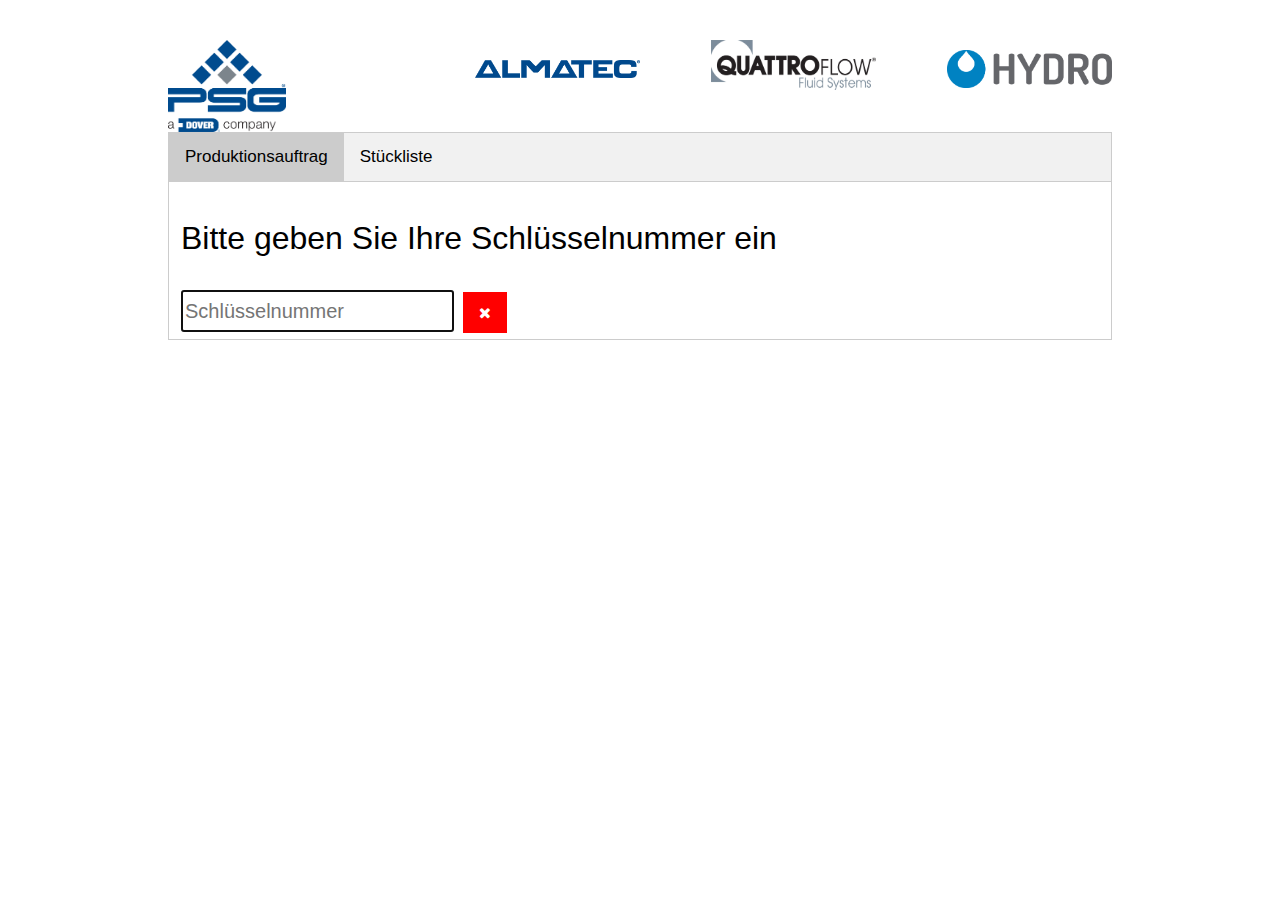
<file: PSGDover.Germany.WebTools/KommissionGUI/index.html>
<!DOCTYPE html>
<html lang="en">
<head>
    <meta charset="UTF-8">
    <meta name="viewport" content="width=device-width, initial-scale=1.0">
    <link rel="stylesheet" href="https://cdnjs.cloudflare.com/ajax/libs/font-awesome/4.7.0/css/font-awesome.min.css">
    <link rel="stylesheet" href="style.css">
    <title>Document</title>
</head>
<body>
    <div class="wrapper">
        <div class="content">
            <div class="logo">
                <div class="column">
                    <img id="psgLogo" src="images/PSG.jpg" width="50%" alt="PSG">
                </div>
                <div class="column alm">
                    <img id="almLogo" src="images/Almatec.jpg" width="70%" alt="Almatec">
                </div>
                <div class="column qf">
                    <img id="qfLogo" src="images/Quattroflow.jpg" width="70%" alt="Quattroflow">
                </div>
                <div class="column hyd">
                    <img id="HydLogo" src="images/Hydro Logo_No DOVER - Copy.png" width="70%" alt="Hydro">
                </div>
            </div>
            <div id="greeting" hidden></div>
            <div class="tab row">
                <button class="tablinks" id="prodAuftTab" onclick="openTab(event, 'prodauftrag')">Produktionsauftrag</button>
                <button class="tablinks" id="stueckTab" onclick="openTab(event, 'stuecklst')">Stückliste</button>
                
                <div id="logout">
                    <button id="logoutBtn" class="btn status" hidden>Ausloggen</button>
                </div>
            </div>
            <div id="prodauftrag" class="tabcontent">
                <p id="welcomeMsg">Bitte geben Sie Ihre Schlüsselnummer ein</p> 
                <div id="user" class="nummer box">
                    <div>
                        <input class="inp" type="text"  name="idNummer" placeholder="Schlüsselnummer" id="idNummer">
                        <button id="clearIdBtn" class="btn"><i class="fa fa-close"></i></button>
                    </div>
                </div>
                <div id="pa" class="Panummer box" hidden>
                    <div>
                        <input type="text" class="inp"  name="paNummer" placeholder="PA-Nummer" id="PaNr">
                        <button id="clearPaBtn" class="btn"><i class="fa fa-close"></i></button>
                    </div>
                    <div id="paStatus">
                        
                    </div>
                    <p id="output"></p>
                </div>
                <div>
                    <button id="savePaBtn" class="btn status" hidden>Status speichern</button>
                </div>
            </div>
            <div id="stuecklst" class="tabcontent">
                <p>Bitte geben Sie eine Stücklistennummer ein.</p>
                <div class="item-code box">
                    <div>
                        <input type="text" class="inp"  name="itemname" placeholder="Stücklistennummer" id="itemcode">
                        <button id="clearBtn" class="btn"><i class="fa fa-close"></i></button>
                    </div>
                </div>
                <ul class="stkliste" id="stkliste">
                    
                </ul> 
            </div>
        </div>
    </div>
    <script src="productionauftrag.js"></script>
    <script src="stuecklist.js"></script>
    
</body>
</html>
</file>
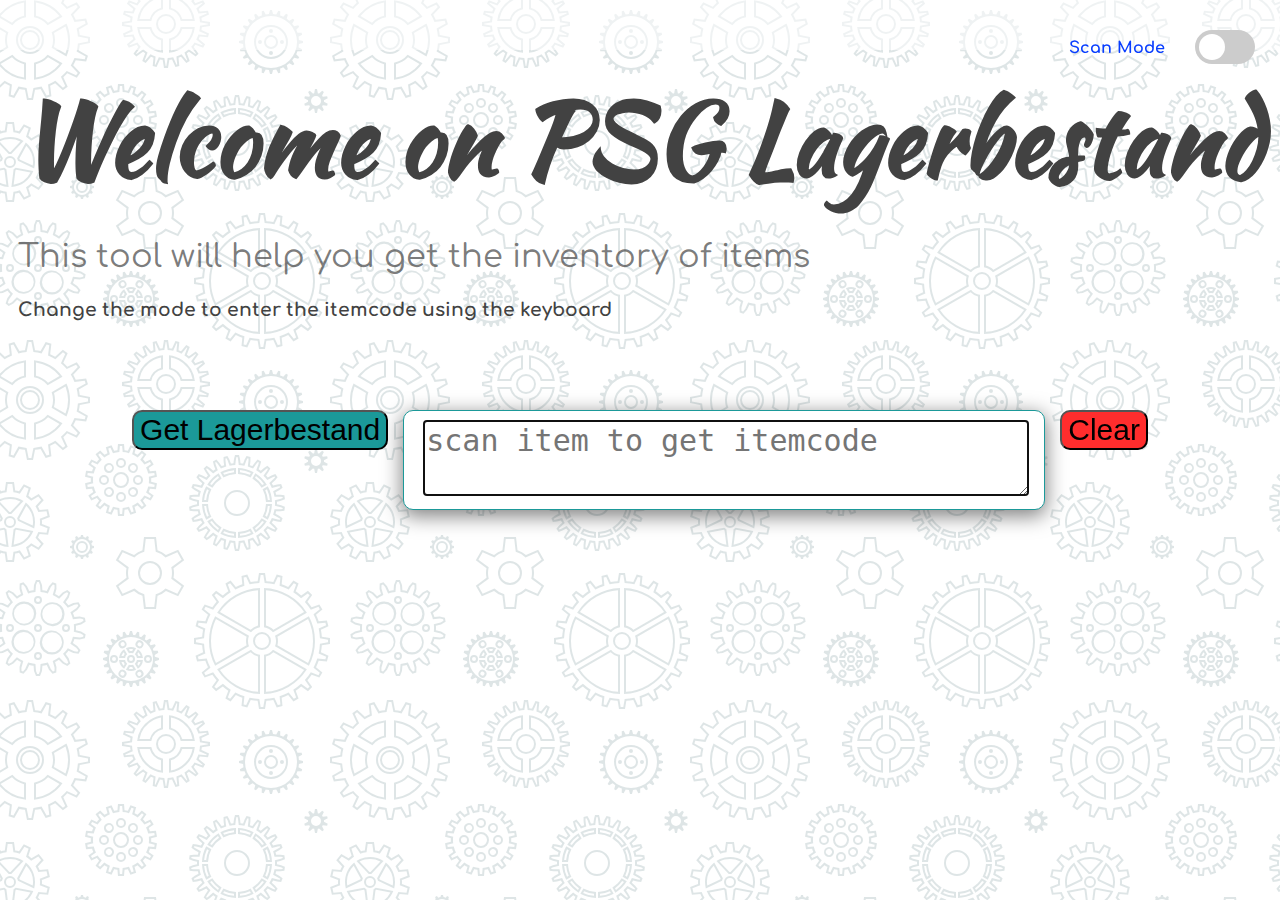
<file: PSGDover.Germany.WebTools/lagerbestand Web tool/index.html>
<!DOCTYPE html>
<html>
<head>
    <link rel="stylesheet" href="style.css">
    <title>Lagerbestand</title>
</head>
<body>
  <!-- Scan Mode Switch -->
  <div class="theme-switch-wrapper">
    <span id="toggle-icon">
        <span class="toggle-text">Scan Mode</span>
        <i class="fas fa-sun"></i>
    </span>
    <label class="theme-switch">
        <input type="checkbox">
        <div class="slider round"></div>
    </label>
  </div>
  <!-- Navigation -->
  <nav id="nav">
    
  </nav>
  <!-- Home Section -->
  <section id="home">
    <div class="title-group">
        <h1 id="welcomeMsg">Lagerbestand web tool</h1>
        <h2>This tool will help you get the inventory of items</h2>
        <h3>Change the mode to enter the itemcode using the keyboard</h3>
    </div>
  </section>
  <!-- About Section -->
  <section id="about">
    <div class="about-container">
        <div class="get-lager">
          <button id="getLagerBtn" class="buttons">Get Lagerbestand</button>
        </div>
        <div class="item-code">
          <textarea class="itemtxtarea" contenteditable="true" id="txtAreaitemcode" type="text" placeholder="scan item to get itemcode" autofocus></textarea>
        </div>
        <div class="clear">
          <button id="clearBtn" class="buttons">Clear</button>
        </div>
    </div>
  </section>
  <div class="lagerbestand-table" id="table"></div>
  <script src="lagerbestand.js"></script>
</body>
</html>
</file>
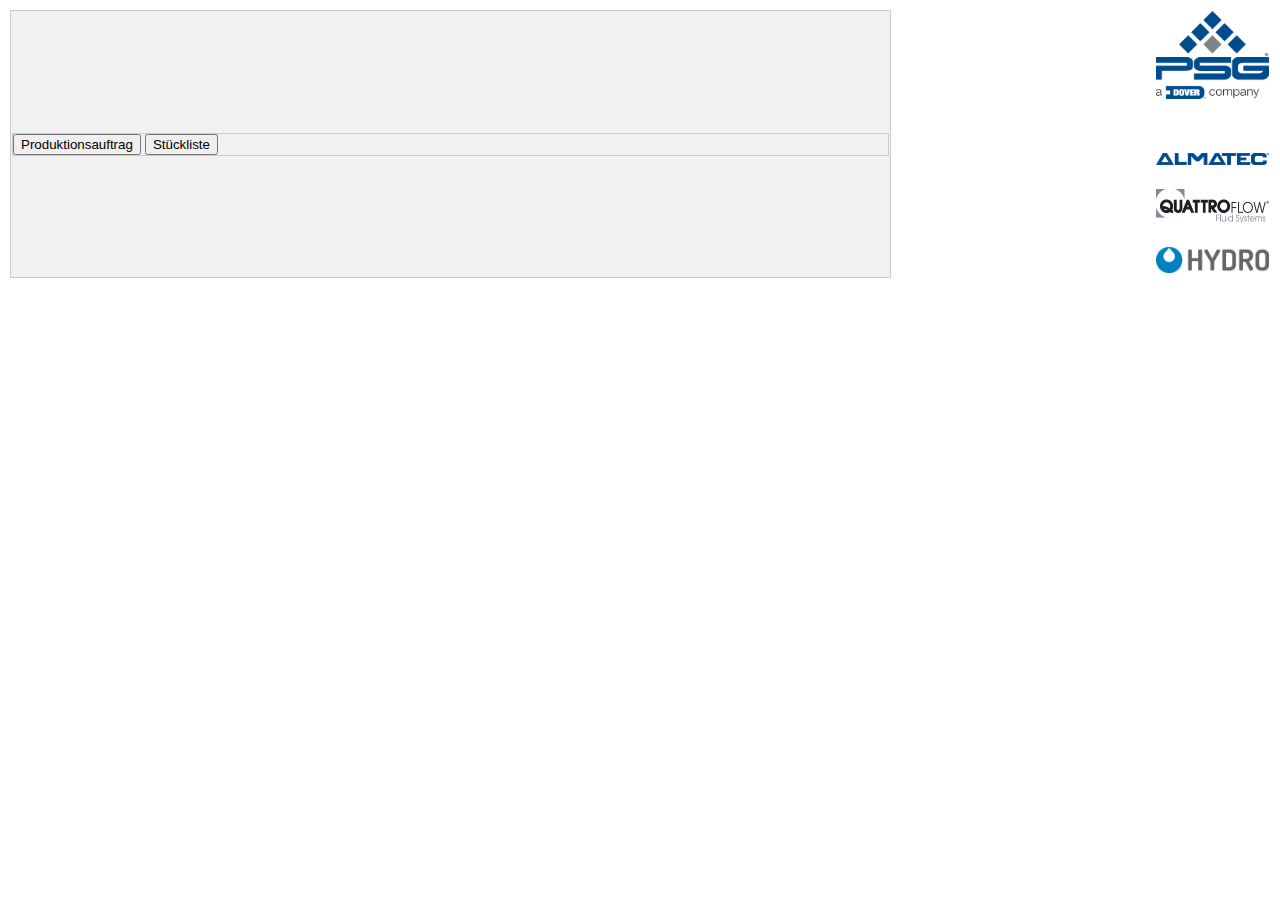
<file: PSGDover.Germany.WebTools/KommissionGUI/text.html>
<!DOCTYPE html>
<html lang="en">
<head>
    <meta charset="UTF-8">
    <meta name="viewport" content="width=device-width, initial-scale=1.0">
    <link rel="stylesheet" href="https://cdnjs.cloudflare.com/ajax/libs/font-awesome/4.7.0/css/font-awesome.min.css">
    <link rel="stylesheet" href="styleTest.css">
    <title>Document</title>
</head>
<body>
    <table>
        <tr>
            <td class="tab" id="content">
                <div class="tab row">
                    <button class="tablinks" id="prodAuftTab" onclick="openTab(event, 'prodauftrag')">Produktionsauftrag</button>
                    <button class="tablinks" id="stueckTab" onclick="openTab(event, 'stuecklst')">Stückliste</button>
                    
                    <div id="logout">
                        <button id="logoutBtn" class="btn status" hidden>Ausloggen</button>
                    </div>
                </div>
            </td>
            <td id="logo">
                <div>
                    <img id="psgLogo" src="images/PSG.jpg" alt="PSG">
                </div>
                <div>
                    <img id="almLogo" src="images/Almatec.jpg" alt="Almatec">
                </div>
                <div>
                    <img id="qfLogo" src="images/Quattroflow.jpg" alt="Quattroflow">
                </div>
                <div>
                    <img id="HydLogo" src="images/Hydro Logo_No DOVER - Copy.png" alt="Hydro">
                </div>
            </td>
        </tr>
    </table>
    <script src="productionauftrag.js"></script>
    <script src="stuecklist.js"></script>
    
</body>
</html>
</file>
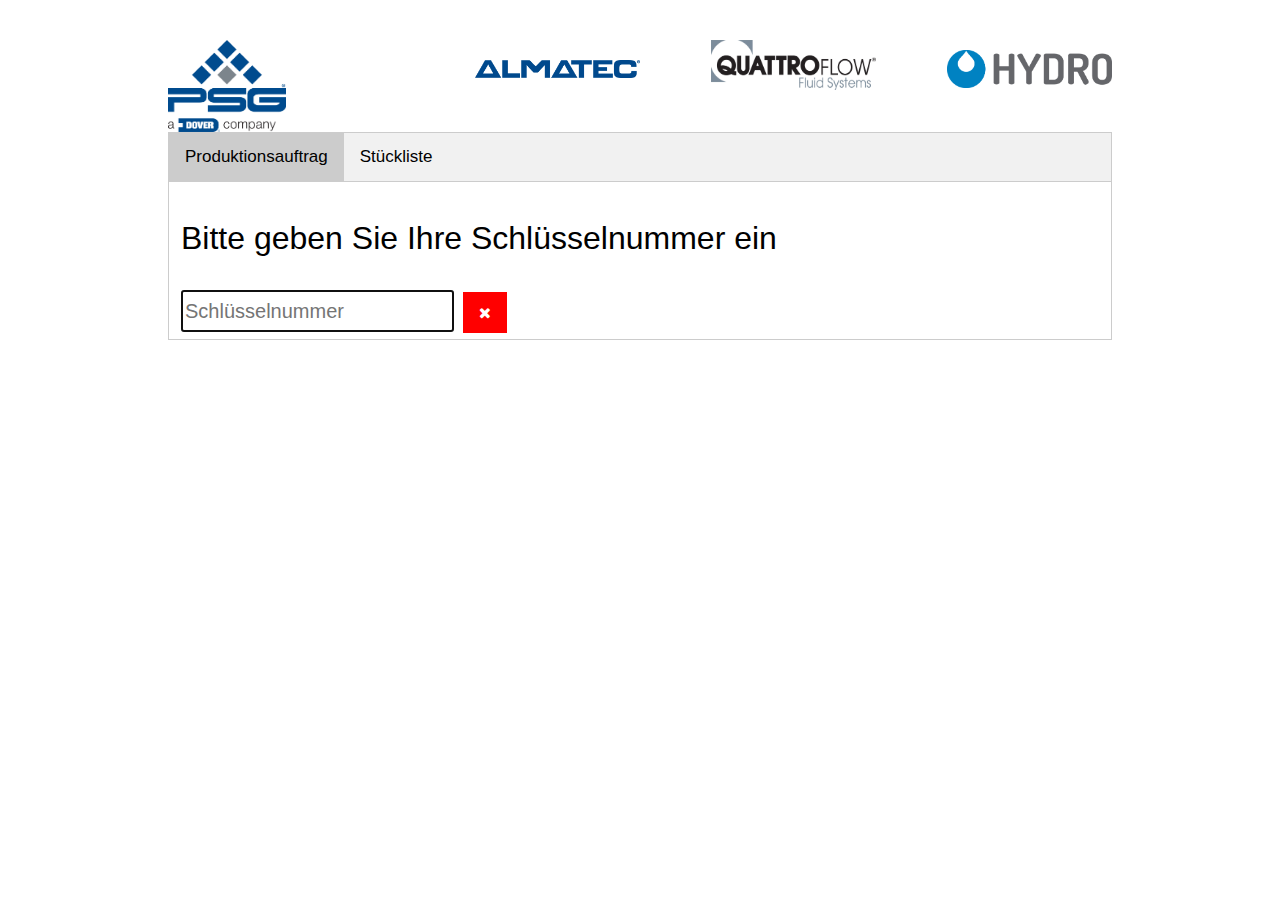
<file: PSGDover.Germany.WebTools/ProduktionGUI/indexTest.html>
<!DOCTYPE html>
<html lang="en">
<head>
    <meta charset="UTF-8">
    <meta name="viewport" content="width=device-width, initial-scale=1.0">
    <link rel="stylesheet" href="https://cdnjs.cloudflare.com/ajax/libs/font-awesome/4.7.0/css/font-awesome.min.css">
    <link rel="stylesheet" href="style.css">
        
    <title>Document</title>
</head>
<body>
    <div class="wrapper">
        <div class="content">
            <div class="logo">
                <div class="column">
                    <img id="psgLogo" src="images/PSG.jpg" width="50%" alt="PSG">
                </div>
                <div class="column alm">
                    <img id="almLogo" src="images/Almatec.jpg" width="70%" alt="Almatec">
                </div>
                <div class="column qf">
                    <img id="qfLogo" src="images/Quattroflow.jpg" width="70%" alt="Quattroflow">
                </div>
                <div class="column hyd">
                    <img id="HydLogo" src="images/Hydro Logo_No DOVER - Copy.png" width="70%" alt="Hydro">
                </div>
            </div>
            <div id="greeting" hidden></div>
            <div class="tab row">
                <button class="tablinks" id="prodAuftTab" onclick="openTab(event, 'prodauftrag')">Produktionsauftrag</button>
                <button class="tablinks" id="stueckTab" onclick="openTab(event, 'stuecklst')">Stückliste</button>
                
                <div id="logout">
                    <button id="logoutBtn" class="btn status" hidden><i class="fa fa-user-circle-o">Ausloggen</i></button>
                </div>
            </div>
            <div id="prodauftrag" class="tabcontent">
                <p id="welcomeMsg">Bitte geben Sie Ihre Schlüsselnummer ein</p> 
                <div id="user" class="nummer box">
                    <div>
                        <input class="inp" type="text"  name="idNummer" placeholder="Schlüsselnummer" id="idNummer">
                        <button id="clearIdBtn" class="btn"><i class="fa fa-close"></i></button>
                    </div>
                </div>
                <div id="pa" class="Panummer box" hidden>
                    <div>
                        <input type="text" class="inp"  name="paNummer" placeholder="PA-Nummer" id="PaNr">
                        <button id="clearPaBtn" class="btn"><i class="fa fa-close"></i></button>
                    </div>
                    <div id="paStatus">
                        
                    </div>
                    <p id="output"></p>
                </div>
                <div>
                    <button id="savePaBtn" class="btn status" hidden>Status speichern</button>
                </div>
            </div>
            <div id="stuecklst" class="tabcontent">
                <p id = "stkMsg">Bitte geben Sie eine Stücklistennummer ein.</p>
                <div class="item-code box">
                    <div>
                        <input type="text" class="inp"  name="itemname" placeholder="Stücklistennummer" id="itemcode">
                        <button id="clearBtn" class="btn"><i class="fa fa-close"></i></button>
                    </div>
                </div>
                <div id="loader"></div>
                <ul class="stkliste" id="stkliste">
                    
                </ul> 
            </div>
        </div>
    </div>
    <script src="productionauftrag.js"></script>
    <script src="stuecklist.js"></script>
    
</body>
</html>
</file>
<file: PSGDover.Germany.WebTools/KommissionGUI/style.css>
body{
    font-family: 'Segoe UI', Tahoma, Geneva, Verdana, sans-serif;
    /* font-size: 2rem; */
    /*padding: 5rem;*/
    background-color: #ffffff;
    /* margin: 0 8px; */
}
.content{
    font-size: 2rem;
    padding: 2rem 10rem;
}
.crossImage{
    width: 100%;
    height: auto;
}
.btn {
    background-color: red;
    border: none;
    color: white;
    padding: 12px 16px;
    font-size: 15px;
    cursor: pointer;
  }
  .inp{
    height: 42px;
  }
  .status{
    background-color: RoyalBlue;
  }
.logo{
    float: left;
    /* margin: 0 10px; */
}
.alm{
    margin-top: 20px;
}

.hyd{
    margin-top: 10px;
}
img{
    float: right;
}
#psgLogo{
    float: left;
}
.column{
    width: 25%;
    float: left;
}
.row::after{
    content: "";
    display: table;
    clear: both;
}
.box{
    position: inherit;
    width: 500px;
    /* top: 50%;
    left: 50%;
    transform: translate(-50%, -50%); */
}
#logout{
    background-color: RoyalBlue;
    float: right;
}
input{
    position: relative;
    display: inline-block;
    font-size: 20px;
    box-sizing: border-box;
}

input [type="text"]{
    background: #fff;
    width: 340px;
    height: 50px;
    border: none;
    outline: none;
    padding: 0 25px;
    border-radius: 0 25px 25px 0 ;
}

input [type="submit"]{
    position: relative;
    left: -5px;
    border-radius: 25px 0 0 25px;
    width: 150px;
    height: 50px;
    border: none;
    outline: none;
    background: #0af;
    color: #fff;
}

/* Style the tab */
.tab {
    overflow: hidden;
    border: 1px solid #ccc;
    background-color: #f1f1f1;
  }

  /* Style the buttons inside the tab */
.tab button {
    background-color: inherit;
    float: left;
    border: none;
    outline: none;
    cursor: pointer;
    padding: 14px 16px;
    transition: 0.3s;
    font-size: 17px;
 }
  
  /* Change background color of buttons on hover */
  .tab button:hover {
    background-color: #ddd;
 }
  
  /* Create an active/current tablink class */
  .tab button.active {
    background-color: #ccc;
 }
  
  /* Style the tab content */
  .tabcontent {
    display: none;
    padding: 6px 12px;
    border: 1px solid #ccc;
    border-top: none;
 }

ul{
    list-style-type: none;
}

 .stk::before{
    content: "\2610";
    display: inline-block;
    margin-right: 0.5rem;
  }
.stk.active {
   /* text-decoration: line-through; */
   color: rgb(165, 34, 34);
} 
  .stk.active::before {
    content: "\2611";
} 

/* Toggler */
.toggler::before{
    content: "\25B6";
    display: inline-block;
    margin-right: 0.5rem;
    transition: transform 0.3s ease-in-out;
}

.toggler.active::before{
    transform: rotate(90deg);
}

.stkliste{
    cursor: pointer;
    font-size: 16px;
}

.toggler-target{
    display: none;
}


.toggler-target.active{
    display: block;
}
</file>
<file: PSGDover.Germany.WebTools/lagerbestand Web tool/style.css>
@import url('https://fonts.googleapis.com/css2?family=Comfortaa&family=Kaushan+Script&family=Oswald&display=swap');

:root {
  --primary-color: rgb(255, 92, 92);
  --primary-variant: #ff2d2d;
  --secondary-color: #1b9999;
  --on-primary: rgb(250, 250, 250);
  --on-background: rgb(66, 66, 66);
  --on-background-alt: rgba(66, 66, 66, 0.7);
  --background: rgb(255, 255, 255);
  --box-shadow: 0 5px 20px 1px rgba(0, 0, 0, 0.5);
}

[data-theme="dark"] {
  --primary-color: rgb(150, 65, 255);
  --primary-variant: #6c63ff;
  --secondary-color: #03dac5;
  --on-primary: #000;
  --on-background: rgba(255, 255, 255, 0.9);
  --on-background-alt: rgba(255, 255, 255, 0.7);
  --background: #121212;
}

html {
  box-sizing: border-box;
  scroll-behavior: smooth;
}

body {
  margin: 0;
  color: rgb(66, 66, 66);
  font-family: Comfortaa, sans-serif;
  background-color: rgb(255, 255, 255);
  background-image: url("data:image/svg+xml,%3Csvg xmlns='http://www.w3.org/2000/svg' width='360' height='360' viewBox='0 0 360 360'%3E%3Cpath fill='%2392a9ac' fill-opacity='0.3' d='M0 85.02l4.62-4.27a49.09 49.09 0 0 0 7.33 3.74l-1.2 10.24 2.66.87 5.05-9c2.62.65 5.34 1.08 8.12 1.28L28.6 98h2.8l2.02-10.12c2.74-.2 5.46-.62 8.12-1.28l5.05 8.99 2.66-.86-1.2-10.24c2.55-1.03 5-2.29 7.33-3.74l7.58 7 2.26-1.65-4.3-9.38a48.3 48.3 0 0 0 5.8-5.8l9.38 4.3 1.65-2.26-7-7.58a49.09 49.09 0 0 0 3.74-7.33l10.24 1.2.87-2.66-9-5.05a48.07 48.07 0 0 0 1.28-8.12L88 41.4v-2.8l-10.12-2.02c-.2-2.74-.62-5.46-1.28-8.12l8.99-5.05-.86-2.66-10.24 1.2c-1.03-2.55-2.29-5-3.74-7.33l7-7.58-1.65-2.26-9.38 4.3a48.3 48.3 0 0 0-5.8-5.8L62.42 0h2.16l-1.25 2.72a50.31 50.31 0 0 1 3.95 3.95l9.5-4.36 3.52 4.85-7.08 7.68c.94 1.6 1.79 3.27 2.54 4.98l10.38-1.21 1.85 5.7-9.11 5.12c.39 1.8.68 3.65.87 5.52L90 37v6l-10.25 2.05a49.9 49.9 0 0 1-.87 5.52l9.11 5.12-1.85 5.7-10.38-1.21c-.75 1.7-1.6 3.37-2.54 4.98l7.08 7.68-3.52 4.85-9.5-4.36a50.31 50.31 0 0 1-3.95 3.95l4.36 9.5-4.85 3.52-7.68-7.08c-1.6.94-3.27 1.79-4.98 2.54l1.21 10.38-5.7 1.85-5.12-9.11c-1.8.39-3.65.68-5.52.87L33 100h-6l-2.05-10.25a49.9 49.9 0 0 1-5.52-.87l-5.12 9.11-5.7-1.85 1.21-10.38c-1.7-.75-3.37-1.6-4.98-2.54L0 87.68v-2.66zM0 52.7V27.3l8.38 4.84a22.96 22.96 0 0 0 0 15.72L0 52.7zm0-39.16A39.91 39.91 0 0 1 26 .2v17.15a22.98 22.98 0 0 0-13.62 7.86L0 18.06v-4.52zm0 52.92v-4.52l12.38-7.15A22.98 22.98 0 0 0 26 62.65V79.8A39.91 39.91 0 0 1 0 66.46zM34 79.8V62.65a22.98 22.98 0 0 0 13.62-7.86l14.85 8.58A39.97 39.97 0 0 1 34 79.8zm32.48-23.36l-14.86-8.58a22.96 22.96 0 0 0 0-15.72l14.86-8.58A39.86 39.86 0 0 1 70 40a39.9 39.9 0 0 1-3.52 16.44zm-4.01-39.8L47.62 25.2A22.98 22.98 0 0 0 34 17.35V.2a39.97 39.97 0 0 1 28.47 16.43v.01zM0 50.38l5.98-3.45a25.01 25.01 0 0 1 0-13.88L0 29.6v20.78zm.5-34.35l11.48 6.63c3.27-3.4 7.44-5.8 12.02-6.94V2.47A37.96 37.96 0 0 0 .5 16.04v-.01zm0 47.92A37.96 37.96 0 0 0 24 77.53V64.28a24.97 24.97 0 0 1-12.02-6.95L.5 63.96v-.01zM36 77.53a37.96 37.96 0 0 0 23.5-13.57l-11.48-6.63A24.97 24.97 0 0 1 36 64.28v13.25zm29.5-23.96a37.91 37.91 0 0 0 0-27.14l-11.48 6.63a25.01 25.01 0 0 1 0 13.88l11.49 6.63h-.01zm-6-37.53A37.96 37.96 0 0 0 36 2.47v13.25c4.66 1.15 8.8 3.6 12.02 6.95l11.48-6.63zM30 54a14 14 0 1 1 0-28 14 14 0 0 1 0 28zm0-2a12 12 0 1 0 0-24 12 12 0 0 0 0 24zm0-2a10 10 0 1 1 0-20 10 10 0 0 1 0 20zm0-2a8 8 0 1 0 0-16 8 8 0 0 0 0 16zm77.47 45.17l-1.62-5.97 5.67-2.06 2.61 5.64c1.09-.25 2.2-.44 3.33-.58l.52-6.2h6.04l.52 6.2c1.13.14 2.24.33 3.33.58l2.6-5.64 5.68 2.06-1.62 5.97c1.02.51 2 1.07 2.95 1.69l4.35-4.38 4.62 3.88-3.53 5c.8.84 1.53 1.71 2.23 2.62l5.52-2.6 3.02 5.23-4.98 3.46c.46 1.06.86 2.14 1.2 3.25l6.02-.54 1.05 5.94-5.84 1.54c.07 1.16.07 2.32 0 3.48l5.84 1.54-1.05 5.94-6.02-.54c-.34 1.1-.74 2.2-1.2 3.25l4.98 3.46-3.02 5.22-5.52-2.6c-.7.92-1.44 1.8-2.23 2.62l3.53 5-4.62 3.89-4.35-4.38a30.2 30.2 0 0 1-2.95 1.69l1.62 5.97-5.67 2.06-2.61-5.64c-1.09.25-2.2.44-3.33.58l-.52 6.2h-6.04l-.52-6.2a30.27 30.27 0 0 1-3.33-.58l-2.6 5.64-5.68-2.06 1.62-5.97c-1.01-.5-2-1.07-2.95-1.69l-4.35 4.38-4.62-3.88 3.53-5a32.5 32.5 0 0 1-2.23-2.62l-5.52 2.6-3.02-5.23 4.98-3.46a29.66 29.66 0 0 1-1.2-3.25l-6.02.54-1.05-5.94 5.84-1.54a30.28 30.28 0 0 1 0-3.48l-5.84-1.54 1.05-5.94 6.02.54c.34-1.1.74-2.2 1.2-3.25l-4.98-3.46 3.02-5.22 5.52 2.6c.7-.92 1.44-1.8 2.23-2.62l-3.53-5 4.62-3.89 4.35 4.38a30.2 30.2 0 0 1 2.95-1.69zm15.2-1.12l-.5-6.05h-2.34l-.5 6.05c-2.18.13-4.3.5-6.32 1.1l-2.54-5.5-2.2.8 1.6 5.85a27.97 27.97 0 0 0-5.56 3.21l-4.27-4.3-1.79 1.5 3.5 4.95a28.14 28.14 0 0 0-4.12 4.92l-5.5-2.59-1.16 2.02 4.98 3.46a27.8 27.8 0 0 0-2.2 6.03l-6.03-.55-.4 2.3 5.86 1.54a28.3 28.3 0 0 0 0 6.42l-5.87 1.55.4 2.3 6.05-.56a27.8 27.8 0 0 0 2.2 6.03l-5 3.47 1.17 2.02 5.49-2.59a28.14 28.14 0 0 0 4.12 4.92l-3.5 4.96 1.79 1.5 4.27-4.31a27.97 27.97 0 0 0 5.56 3.21l-1.6 5.85 2.2.8 2.54-5.5c2.02.6 4.14.97 6.32 1.1l.5 6.05h2.34l.5-6.05c2.18-.13 4.3-.5 6.32-1.1l2.54 5.5 2.2-.8-1.6-5.85a27.97 27.97 0 0 0 5.56-3.21l4.27 4.3 1.79-1.5-3.5-4.95a28.14 28.14 0 0 0 4.12-4.92l5.5 2.59 1.16-2.02-4.98-3.46a27.8 27.8 0 0 0 2.2-6.03l6.03.55.4-2.3-5.86-1.54a28.3 28.3 0 0 0 0-6.42l5.87-1.55-.4-2.3-6.05.56a27.8 27.8 0 0 0-2.2-6.03l4.99-3.46-1.17-2.02-5.49 2.59a28.14 28.14 0 0 0-4.12-4.92l3.5-4.96-1.79-1.5-4.27 4.31a27.97 27.97 0 0 0-5.56-3.21l1.6-5.85-2.2-.8-2.54 5.5c-2.02-.6-4.14-.97-6.32-1.1l.01-.01zM121 128a8 8 0 1 1 0-16 8 8 0 0 1 0 16zm0-2a6 6 0 1 0 0-12 6 6 0 0 0 0 12zm0-18a5 5 0 1 1 0-10 5 5 0 0 1 0 10zm8.49 3.51a5 5 0 1 1 6.95-7.2 5 5 0 0 1-6.95 7.2zM133 120a5 5 0 1 1 10 0 5 5 0 0 1-10 0zm-3.51 8.49a5 5 0 1 1 7.2 6.95 5 5 0 0 1-7.2-6.95zM121 132a5 5 0 1 1 0 10 5 5 0 0 1 0-10zm-8.49-3.51a5 5 0 1 1-6.95 7.2 5 5 0 0 1 6.95-7.2zM109 120a5 5 0 1 1-10 0 5 5 0 0 1 10 0zm3.51-8.49a5 5 0 1 1-7.2-6.95 5 5 0 0 1 7.2 6.95zM121 106a3 3 0 1 0 0-6 3 3 0 0 0 0 6zm9.9 4.1a3 3 0 1 0 4.39-4.09 3 3 0 0 0-4.39 4.09zm4.1 9.9a3 3 0 1 0 6 0 3 3 0 0 0-6 0zm-4.1 9.9a3 3 0 1 0 4.09 4.39 3 3 0 0 0-4.09-4.39zM121 134a3 3 0 1 0 0 6 3 3 0 0 0 0-6zm-9.9-4.1a3 3 0 1 0-4.39 4.09 3 3 0 0 0 4.39-4.09zM107 120a3 3 0 1 0-6 0 3 3 0 0 0 6 0zm4.1-9.9a3 3 0 1 0-4.09-4.39 3 3 0 0 0 4.09 4.39zm129.42-6.95v.01c.87.07 1.74.17 2.6.3l1.5-3.91 1.94-3.64 3.89.97v4.13l-.5 4.13c.83.28 1.64.59 2.44.93l2.42-3.43 2.76-3.07 3.54 1.88-1 4-1.49 3.89c.73.47 1.45.97 2.15 1.49l3.19-2.76 3.42-2.3 2.97 2.67-1.93 3.65-2.38 3.4c.6.64 1.2 1.3 1.76 1.99l3.68-1.94 3.85-1.48 2.29 3.28-2.7 3.11-3.12 2.82c.43.76.84 1.53 1.22 2.32l4.04-1 4.1-.5 1.43 3.73-3.37 2.37-3.7 1.98c.23.84.44 1.68.62 2.54l4.17.01 4.1.5.48 3.97-3.85 1.48-4.06 1.02c.03.87.03 1.75 0 2.62l4.06 1.02 3.85 1.48-.48 3.97-4.1.51h-4.17c-.18.86-.39 1.71-.63 2.54l3.7 1.98 3.38 2.37-1.43 3.73-4.1-.5-4.04-1c-.38.79-.79 1.56-1.22 2.32l3.13 2.82 2.7 3.11-2.3 3.28-3.85-1.48-3.68-1.95a37 37 0 0 1-1.76 2l2.38 3.41 1.93 3.64-2.97 2.67-3.42-2.3-3.19-2.76a40.1 40.1 0 0 1-2.15 1.48l1.48 3.9 1 4-3.53 1.88-2.76-3.07-2.42-3.43c-.8.33-1.61.65-2.45.93l.5 4.13v4.13l-3.88.97-1.94-3.65-1.5-3.9c-.86.13-1.73.23-2.6.31L240 187l-1 4h-4l-1-4-.52-4.16a37.6 37.6 0 0 1-2.6-.3l-1.5 3.91-1.94 3.64-3.89-.97v-4.13l.5-4.13c-.83-.28-1.64-.59-2.44-.93l-2.42 3.43-2.76 3.07-3.54-1.88 1-4 1.49-3.89c-.74-.47-1.45-.97-2.15-1.49l-3.19 2.76-3.42 2.3-2.97-2.67 1.93-3.65 2.38-3.4c-.61-.65-1.2-1.31-1.76-1.99l-3.68 1.94-3.85 1.48-2.29-3.28 2.7-3.11 3.12-2.82c-.43-.76-.84-1.53-1.22-2.32l-4.04 1-4.1.5-1.43-3.73 3.37-2.37 3.7-1.98c-.23-.84-.44-1.68-.62-2.54l-4.17-.01-4.1-.5-.48-3.97 3.85-1.48 4.06-1.02c-.03-.87-.03-1.75 0-2.62l-4.06-1.02-3.85-1.48.48-3.97 4.1-.51h4.17c.18-.86.39-1.71.63-2.54l-3.7-1.98-3.38-2.37 1.43-3.73 4.1.5 4.04 1c.38-.79.79-1.56 1.22-2.32l-3.13-2.82-2.7-3.11 2.3-3.28 3.85 1.48 3.68 1.95a37 37 0 0 1 1.76-2l-2.38-3.41-1.93-3.64 2.97-2.67 3.42 2.3 3.19 2.76c.7-.52 1.41-1.02 2.15-1.48l-1.48-3.9-1-4 3.53-1.88 2.76 3.07 2.42 3.43c.8-.33 1.61-.65 2.45-.93l-.5-4.13v-4.13l3.88-.97 1.94 3.65 1.5 3.9c.86-.13 1.73-.23 2.6-.31L234 99l1-4h4l1 4 .52 4.15zm-14.3 3.4c-1.83.54-3.6 1.21-5.3 2l-3.5-4.97-1.38-1.53-.88.47.5 2 2.16 5.67a38.09 38.09 0 0 0-4.66 3.22l-4.61-4-1.71-1.15-.75.67.97 1.82 3.47 4.98a38.22 38.22 0 0 0-3.79 4.28l-5.37-2.84-1.92-.74-.57.82 1.35 1.56 4.52 4.09a37.9 37.9 0 0 0-2.64 5l-5.89-1.45-2.04-.25-.36.94 1.69 1.18 5.36 2.87a37.74 37.74 0 0 0-1.35 5.5l-6.08.01-2.04.25-.12 1 1.92.73 5.9 1.5a38.54 38.54 0 0 0 0 5.65l-5.9 1.49-1.92.74.12.99 2.04.25 6.08.01c.31 1.86.77 3.7 1.35 5.5l-5.36 2.87-1.7 1.18.37.94 2.04-.25 5.9-1.46a37.9 37.9 0 0 0 2.63 5.01l-4.52 4.1-1.35 1.55.57.82 1.92-.74 5.37-2.84a38.22 38.22 0 0 0 3.8 4.28l-3.48 4.98-.97 1.82.75.67 1.7-1.15 4.62-4a38.09 38.09 0 0 0 4.66 3.22l-2.17 5.67-.5 2 .89.47 1.38-1.53 3.5-4.98c1.7.8 3.47 1.47 5.3 2l-.73 6.04v2.06l.97.24.97-1.82 2.2-5.68c1.83.36 3.7.6 5.62.68L236 187l.5 2h1l.5-2 .75-6.04a38.2 38.2 0 0 0 5.62-.68l2.2 5.68.97 1.82.97-.24v-2.06l-.73-6.03c1.83-.54 3.6-1.21 5.3-2l3.5 4.97 1.38 1.53.88-.47-.5-2-2.16-5.67a38.09 38.09 0 0 0 4.66-3.22l4.61 4 1.71 1.15.75-.67-.97-1.82-3.47-4.98a38.22 38.22 0 0 0 3.79-4.28l5.37 2.84 1.92.74.57-.82-1.35-1.56-4.52-4.09c1-1.6 1.88-3.27 2.64-5l5.89 1.45 2.04.25.36-.94-1.69-1.18-5.36-2.87a37.4 37.4 0 0 0 1.35-5.5l6.08-.01 2.04-.25.12-1-1.92-.73-5.9-1.5c.14-1.88.14-3.77 0-5.65l5.9-1.49 1.92-.74-.12-.99-2.04-.25-6.08-.01a37.4 37.4 0 0 0-1.35-5.5l5.36-2.87 1.7-1.18-.37-.94-2.04.25-5.9 1.46a37.9 37.9 0 0 0-2.63-5.01l4.52-4.1 1.35-1.55-.57-.82-1.92.74-5.37 2.84a38.22 38.22 0 0 0-3.8-4.28l3.48-4.98.97-1.82-.75-.67-1.7 1.15-4.62 4a38.09 38.09 0 0 0-4.66-3.22l2.17-5.67.5-2-.89-.47-1.38 1.53-3.5 4.98c-1.7-.8-3.47-1.47-5.3-2l.73-6.04v-2.06l-.97-.24-.97 1.82-2.2 5.68c-1.83-.36-3.7-.6-5.62-.68L238 99l-.5-2h-1l-.5 2-.75 6.04c-1.92.09-3.8.32-5.62.68l-2.2-5.68-.97-1.82-.97.24v2.06l.73 6.03zm-5.85 5.65A34.82 34.82 0 0 1 236 108v6a28.8 28.8 0 0 0-12.63 3.39l-3-5.2v.01zm2.8.83l1 1.74a30.8 30.8 0 0 1 9.83-2.63v-2.01a32.8 32.8 0 0 0-10.83 2.9zm-4.53.17l3 5.2a29.12 29.12 0 0 0-9.24 9.24l-5.2-3a35.18 35.18 0 0 1 11.44-11.44zm-.67 2.84a33.19 33.19 0 0 0-7.93 7.93l1.74 1a31.18 31.18 0 0 1 7.2-7.2l-1.01-1.73zm-11.77 10.33h-.01l5.2 3A28.8 28.8 0 0 0 208 142h-6a34.82 34.82 0 0 1 4.2-15.63zm.83 2.8a32.8 32.8 0 0 0-2.9 10.83h2.01a30.8 30.8 0 0 1 2.63-9.83l-1.74-1zM202.01 144h6.01c.15 4.41 1.3 8.73 3.38 12.63l-5.2 3a34.82 34.82 0 0 1-4.19-15.63zm2.12 2a32.8 32.8 0 0 0 2.9 10.84l1.74-1a30.8 30.8 0 0 1-2.63-9.84h-2.01zm3.07 15.36l5.2-3c2.34 3.74 5.5 6.9 9.24 9.24l-3 5.2a35.18 35.18 0 0 1-11.44-11.44zm2.84.67a33.19 33.19 0 0 0 7.93 7.93l1-1.74a31.18 31.18 0 0 1-7.2-7.2l-1.73 1.01zm10.33 11.77v.01l3-5.2A28.85 28.85 0 0 0 236 172v6a34.82 34.82 0 0 1-15.63-4.2zm2.8-.83a32.8 32.8 0 0 0 10.83 2.9v-2.01a30.8 30.8 0 0 1-9.83-2.63l-1 1.74zm14.83 5.02v-6.01c4.41-.15 8.73-1.3 12.63-3.38l3 5.2a34.82 34.82 0 0 1-15.63 4.19zm2-2.12a32.8 32.8 0 0 0 10.84-2.9l-1-1.74a30.8 30.8 0 0 1-9.84 2.63v2.01zm15.36-3.07l-3-5.2c3.74-2.34 6.9-5.5 9.24-9.24l5.2 3a35.18 35.18 0 0 1-11.44 11.44zm.67-2.84a33.19 33.19 0 0 0 7.93-7.93l-1.74-1a31.18 31.18 0 0 1-7.2 7.2l1.01 1.73zm11.77-10.33h.01l-5.2-3A28.85 28.85 0 0 0 266 144h6a34.82 34.82 0 0 1-4.2 15.63zm-.83-2.8a32.8 32.8 0 0 0 2.9-10.83h-2.01a30.8 30.8 0 0 1-2.63 9.83l1.74 1zm5.02-14.83h-6.01a28.85 28.85 0 0 0-3.38-12.63l5.2-3a34.82 34.82 0 0 1 4.19 15.63zm-2.12-2a32.8 32.8 0 0 0-2.9-10.84l-1.74 1a30.8 30.8 0 0 1 2.63 9.84h2.01zm-3.07-15.36l-5.2 3a29.12 29.12 0 0 0-9.24-9.24l3-5.2a35.18 35.18 0 0 1 11.44 11.44zm-2.84-.67a33.19 33.19 0 0 0-7.93-7.93l-1 1.74a31.18 31.18 0 0 1 7.2 7.2l1.73-1.01zM238 108a34.82 34.82 0 0 1 15.63 4.19l-3 5.2a28.85 28.85 0 0 0-12.63-3.38V108zm12.84 5.02a32.8 32.8 0 0 0-10.84-2.9v2.01a30.8 30.8 0 0 1 9.83 2.63l1-1.74h.01zM237 156a13 13 0 1 1 0-26 13 13 0 0 1 0 26zm0-2a11 11 0 1 0 0-22 11 11 0 0 0 0 22zM137.54 0h56.92l-.74 1.03c.57.7 1.12 1.4 1.64 2.14l7.75-2.9 2 3.46-6.38 5.25c.37.82.72 1.65 1.03 2.5l8.22-.8 1.04 3.86-7.52 3.43c.15.88.26 1.77.35 2.67L210 22v4l-8.15 1.36c-.09.9-.2 1.8-.35 2.67l7.52 3.43-1.04 3.86-8.22-.8c-.31.85-.66 1.68-1.03 2.5l6.38 5.25-2 3.46-7.75-2.9c-.52.74-1.07 1.45-1.64 2.14l4.8 6.73-2.82 2.83-6.73-4.8c-.7.56-1.4 1.11-2.14 1.63l2.9 7.75-3.46 2-5.25-6.38c-.82.37-1.65.72-2.5 1.03l.8 8.22-3.86 1.04-3.43-7.52c-.88.15-1.77.26-2.67.35L168 68h-4l-1.36-8.15c-.9-.09-1.8-.2-2.67-.35l-3.43 7.52-3.86-1.04.8-8.22c-.85-.31-1.68-.66-2.5-1.03l-5.25 6.38-3.46-2 2.9-7.75a36.15 36.15 0 0 1-2.14-1.64l-6.73 4.8-2.83-2.82 4.8-6.73c-.56-.7-1.11-1.4-1.63-2.14l-7.75 2.9-2-3.46 6.38-5.25c-.37-.82-.72-1.65-1.03-2.5l-8.22.8-1.04-3.86 7.52-3.43c-.15-.88-.26-1.77-.35-2.67L122 26v-4l8.15-1.36c.09-.9.2-1.8.35-2.67l-7.52-3.43 1.04-3.86 8.22.8c.31-.85.66-1.68 1.03-2.5l-6.38-5.25 2-3.46 7.75 2.9c.52-.74 1.07-1.45 1.64-2.14L137.54 0zm2.43 0l.83 1.17a34.14 34.14 0 0 0-3.38 4.4l-7.63-2.86-.33.58 6.29 5.18a33.79 33.79 0 0 0-2.13 5.12l-8.1-.78-.18.64 7.42 3.37a34.02 34.02 0 0 0-.72 5.5L124 23.68v.66l8.04 1.34c.1 1.88.33 3.72.72 5.5l-7.42 3.38.18.64 8.1-.78a33.88 33.88 0 0 0 2.13 5.12l-6.29 5.18.33.58 7.63-2.86c1 1.56 2.14 3.03 3.38 4.4l-4.73 6.63.47.47 6.63-4.73a34.14 34.14 0 0 0 4.4 3.38l-2.86 7.63.58.33 5.18-6.29c1.63.84 3.35 1.56 5.12 2.13l-.78 8.1.64.18 3.37-7.42c1.79.39 3.63.63 5.5.72l1.35 8.04h.66l1.34-8.04c1.88-.1 3.72-.33 5.5-.72l3.38 7.42.64-.18-.78-8.1a33.88 33.88 0 0 0 5.12-2.13l5.18 6.29.58-.33-2.86-7.63c1.56-1 3.03-2.14 4.4-3.38l6.63 4.73.47-.47-4.73-6.63a34.14 34.14 0 0 0 3.38-4.4l7.63 2.86.33-.58-6.29-5.18a33.79 33.79 0 0 0 2.13-5.12l8.1.78.18-.64-7.42-3.37c.39-1.79.63-3.63.72-5.5l8.04-1.35v-.66l-8.04-1.34c-.1-1.88-.33-3.72-.72-5.5l7.42-3.38-.18-.64-8.1.78a33.79 33.79 0 0 0-2.13-5.12l6.29-5.18-.33-.58-7.63 2.86c-1-1.56-2.14-3.03-3.38-4.4l.83-1.17h-52.06V0zm-2.82 27h14.15A15.02 15.02 0 0 0 163 38.7v14.15A29.01 29.01 0 0 1 137.15 27zm12.57-27H163v9.3A15.02 15.02 0 0 0 151.3 21h-14.15a28.99 28.99 0 0 1 12.57-21zM169 52.85V38.7A15.02 15.02 0 0 0 180.7 27h14.15A29.01 29.01 0 0 1 169 52.85zM182.28 0a28.99 28.99 0 0 1 12.57 21H180.7A15.02 15.02 0 0 0 169 9.3V0h13.28zm-42.82 29A27.03 27.03 0 0 0 161 50.54V40.25A17.04 17.04 0 0 1 149.75 29h-10.29zm14.16-29a27.04 27.04 0 0 0-14.16 19h10.29A17.04 17.04 0 0 1 161 7.75V0h-7.38zM171 50.54A27.03 27.03 0 0 0 192.54 29h-10.29A17.04 17.04 0 0 1 171 40.25v10.29zM178.38 0H171v7.75A17.04 17.04 0 0 1 182.25 19h10.29a27.04 27.04 0 0 0-14.16-19zM166 34a10 10 0 1 1 0-20 10 10 0 0 1 0 20zm0-2a8 8 0 1 0 0-16 8 8 0 0 0 0 16zm-39.51 176.15l-10.67-7.95 6-10.4 12.23 5.27a23.97 23.97 0 0 1 8.4-4.86L144 177h12l1.55 13.21a23.97 23.97 0 0 1 8.4 4.86l12.23-5.27 6 10.4-10.67 7.95a24 24 0 0 1 0 9.7l10.67 7.95-6 10.4-12.23-5.27a23.97 23.97 0 0 1-8.4 4.86L156 249h-12l-1.55-13.21a23.97 23.97 0 0 1-8.4-4.86l-12.23 5.27-6-10.4 10.67-7.95a24.1 24.1 0 0 1 0-9.7zm29.25-16.4l-1.5-12.75h-8.48l-1.5 12.76c-3.75 1-7.1 2.99-9.79 5.65l-11.8-5.08-4.23 7.34 10.3 7.68c-.98 3.7-.98 7.6 0 11.3l-10.3 7.68 4.23 7.34 11.8-5.08a22.1 22.1 0 0 0 9.8 5.65l1.5 12.76h8.47l1.5-12.76c3.75-1 7.1-2.99 9.79-5.65l11.8 5.08 4.23-7.34-10.3-7.68c.98-3.7.98-7.6 0-11.3l10.3-7.68-4.23-7.34-11.8 5.08a21.98 21.98 0 0 0-9.8-5.65l.01-.01zM150 225a12 12 0 1 1 0-24 12 12 0 0 1 0 24zm0-2a10 10 0 1 0 0-20 10 10 0 0 0 0 20zm3.53 67.72l4.26.07.51 1.93-3.65 2.19c.11.63.2 1.27.25 1.92L159 298v2l-4.1 1.17c-.05.65-.14 1.29-.25 1.92l3.65 2.2-.51 1.92-4.26.07c-.22.61-.47 1.21-.74 1.8l2.96 3.05-1 1.74-4.13-1.04a24.1 24.1 0 0 1-1.18 1.54l2.07 3.72-1.42 1.42-3.72-2.07c-.5.41-1.01.8-1.54 1.18l1.04 4.13-1.74 1-3.05-2.96c-.59.27-1.19.52-1.8.74l-.07 4.26-1.93.51-2.19-3.65c-.63.11-1.27.2-1.92.25L132 327h-2l-1.17-4.1c-.65-.05-1.29-.14-1.92-.25l-2.2 3.65-1.92-.51-.07-4.26c-.61-.22-1.21-.47-1.8-.74l-3.05 2.96-1.74-1 1.04-4.13a24.1 24.1 0 0 1-1.54-1.18l-3.72 2.07-1.42-1.42 2.07-3.72c-.41-.5-.8-1.01-1.18-1.54l-4.13 1.04-1-1.74 2.96-3.05c-.27-.59-.52-1.19-.74-1.8l-4.26-.07-.51-1.93 3.65-2.19c-.11-.63-.2-1.27-.25-1.92L103 300v-2l4.1-1.17c.05-.65.14-1.29.25-1.92l-3.65-2.2.51-1.92 4.26-.07c.22-.61.47-1.21.74-1.8l-2.96-3.05 1-1.74 4.13 1.04c.38-.53.77-1.04 1.18-1.54l-2.07-3.72 1.42-1.42 3.72 2.07c.5-.41 1.01-.8 1.54-1.18l-1.04-4.13 1.74-1 3.05 2.96c.59-.27 1.19-.52 1.8-.74l.07-4.26 1.93-.51 2.19 3.65c.63-.11 1.27-.2 1.92-.25L130 271h2l1.17 4.1c.65.05 1.29.14 1.92.25l2.2-3.65 1.92.51.07 4.26c.61.22 1.21.47 1.8.74l3.05-2.96 1.74 1-1.04 4.13c.53.38 1.04.77 1.54 1.18l3.72-2.07 1.42 1.42-2.07 3.72c.41.5.8 1.01 1.18 1.54l4.13-1.04 1 1.74-2.96 3.05c.27.59.52 1.19.74 1.8zM109 299a22 22 0 1 0 44 0 22 22 0 0 0-44 0zm27.11-10.86l-3 5.22a6 6 0 0 0-4.21 0l-3.01-5.22a11.95 11.95 0 0 1 10.22 0zm1.74 1a12 12 0 0 1 5.1 8.86h-6.01a6.01 6.01 0 0 0-2.1-3.64l3-5.22h.01zm-13.7 0l3.02 5.22a6.01 6.01 0 0 0-2.1 3.64h-6.03a12 12 0 0 1 5.11-8.86zm-5.1 10.86h6.01a6.01 6.01 0 0 0 2.1 3.64l-3 5.22a12 12 0 0 1-5.12-8.86h.01zm6.84 9.86l3-5.22a6 6 0 0 0 4.21 0l3.01 5.22a11.95 11.95 0 0 1-10.22 0zm11.96-1l-3.02-5.22a6.01 6.01 0 0 0 2.1-3.64h6.03a12 12 0 0 1-5.11 8.86zm-4.68-19.62a10.04 10.04 0 0 0-4.34 0l1.05 1.82c.74-.1 1.5-.1 2.24 0l1.05-1.82zm5.2 3l-1.05 1.82c.46.59.84 1.24 1.12 1.94h2.1a9.99 9.99 0 0 0-2.17-3.76zm-14.74 0a9.99 9.99 0 0 0-2.17 3.76h2.1c.28-.7.66-1.35 1.12-1.94l-1.05-1.82zm-2.17 9.76a9.99 9.99 0 0 0 2.17 3.76l1.05-1.82a8.01 8.01 0 0 1-1.12-1.94h-2.1zm7.37 6.76c1.43.32 2.91.32 4.34 0l-1.05-1.82c-.74.1-1.5.1-2.24 0l-1.05 1.82zm9.54-3a9.99 9.99 0 0 0 2.17-3.76h-2.1c-.28.7-.66 1.35-1.12 1.94l1.05 1.82zM127 299a4 4 0 1 1 8 0 4 4 0 0 1-8 0zm2 0a2 2 0 1 0 4 0 2 2 0 0 0-4 0zm15 0a4 4 0 1 1 8 0 4 4 0 0 1-8 0zm-6.5 11.26a4 4 0 1 1 4 6.93 4 4 0 0 1-4-6.93zm-13 0a4 4 0 1 1-4 6.93 4 4 0 0 1 4-6.93zM118 299a4 4 0 1 1-8 0 4 4 0 0 1 8 0zm6.5-11.26a4 4 0 1 1-4-6.93 4 4 0 0 1 4 6.93zm13 0a4 4 0 1 1 4-6.93 4 4 0 0 1-4 6.93zM146 299a2 2 0 1 0 4 0 2 2 0 0 0-4 0zm-7.5 12.99a2 2 0 1 0 1.66 3.64 2 2 0 0 0-1.66-3.64zm-15 0a2 2 0 1 0-2.15 3.38 2 2 0 0 0 2.15-3.38zM116 299a2 2 0 1 0-4 0 2 2 0 0 0 4 0zm7.5-12.99a2 2 0 1 0-1.66-3.64 2 2 0 0 0 1.66 3.64zm15 0a2 2 0 1 0 2.15-3.38 2 2 0 0 0-2.15 3.38zm103.8-61.7l-.8-8.22 5.8-1.55 3.42 7.52c2.26-.43 4.57-.74 6.92-.9L259 213h6l1.36 8.16c2.35.16 4.66.47 6.92.9l3.42-7.52 5.8 1.55-.8 8.22c2.21.77 4.37 1.66 6.45 2.68l5.25-6.38 5.2 3-2.9 7.74a60.25 60.25 0 0 1 5.53 4.25l6.73-4.8 4.24 4.24-4.8 6.73a60.25 60.25 0 0 1 4.25 5.53l7.74-2.9 3 5.2-6.38 5.25a59.62 59.62 0 0 1 2.68 6.45l8.22-.8 1.55 5.8-7.52 3.42c.43 2.26.74 4.57.9 6.92L330 278v6l-8.16 1.36a60.03 60.03 0 0 1-.9 6.92l7.52 3.42-1.55 5.8-8.22-.8a59.62 59.62 0 0 1-2.68 6.45l6.38 5.25-3 5.2-7.74-2.9a60.25 60.25 0 0 1-4.25 5.53l4.8 6.73-4.24 4.24-6.73-4.8a60.25 60.25 0 0 1-5.53 4.25l2.9 7.74-5.2 3-5.25-6.38a59.62 59.62 0 0 1-6.45 2.68l.8 8.22-5.8 1.55-3.42-7.52c-2.26.43-4.57.74-6.92.9L265 349h-6l-1.36-8.16a60.03 60.03 0 0 1-6.92-.9l-3.42 7.52-5.8-1.55.8-8.22a59.62 59.62 0 0 1-6.45-2.68l-5.25 6.38-5.2-3 2.9-7.74a60.25 60.25 0 0 1-5.53-4.25l-6.73 4.8-4.24-4.24 4.8-6.73a60.25 60.25 0 0 1-4.25-5.53l-7.74 2.9-3-5.2 6.38-5.25a59.62 59.62 0 0 1-2.68-6.45l-8.22.8-1.55-5.8 7.52-3.42c-.43-2.29-.73-4.6-.9-6.92L194 284v-6l8.16-1.36c.16-2.35.47-4.66.9-6.92l-7.52-3.42 1.55-5.8 8.22.8c.77-2.2 1.66-4.35 2.68-6.45l-6.38-5.25 3-5.2 7.74 2.9a60.25 60.25 0 0 1 4.25-5.53l-4.8-6.73 4.24-4.24 6.73 4.8a60.25 60.25 0 0 1 5.53-4.25l-2.9-7.74 5.2-3 5.25 6.38a59.62 59.62 0 0 1 6.45-2.68zm2.12 1.4c-3.15 1-6.19 2.27-9.08 3.77l-5.19-6.3-2.3 1.33 2.86 7.65a58.24 58.24 0 0 0-7.79 5.98l-6.65-4.75-1.88 1.88 4.75 6.65a58.24 58.24 0 0 0-5.98 7.79l-7.65-2.86-1.33 2.3 6.3 5.2a57.64 57.64 0 0 0-3.77 9.07l-8.12-.79-.69 2.58 7.43 3.38a58 58 0 0 0-1.27 9.73l-8.06 1.35v2.66l8.06 1.35c.15 3.32.58 6.58 1.27 9.73l-7.43 3.38.7 2.58 8.11-.79c1 3.15 2.27 6.19 3.77 9.08l-6.3 5.19 1.33 2.3 7.65-2.86a58.24 58.24 0 0 0 5.98 7.79l-4.75 6.65 1.88 1.88 6.65-4.75a60.3 60.3 0 0 0 7.79 5.98l-2.86 7.65 2.3 1.33 5.2-6.3a56.99 56.99 0 0 0 9.07 3.77l-.79 8.12 2.58.69 3.38-7.43c3.15.69 6.4 1.12 9.73 1.27l1.35 8.06h2.66l1.35-8.06c3.32-.15 6.58-.58 9.73-1.27l3.38 7.43 2.58-.7-.79-8.11c3.15-1 6.19-2.27 9.08-3.77l5.19 6.3 2.3-1.33-2.86-7.65a58.24 58.24 0 0 0 7.79-5.98l6.65 4.75 1.88-1.88-4.75-6.65a60.3 60.3 0 0 0 5.98-7.79l7.65 2.86 1.33-2.3-6.3-5.2a56.99 56.99 0 0 0 3.77-9.07l8.12.79.69-2.58-7.43-3.38a58 58 0 0 0 1.27-9.73l8.06-1.35v-2.66l-8.06-1.35a58.04 58.04 0 0 0-1.27-9.73l7.43-3.38-.7-2.58-8.11.79c-1-3.15-2.27-6.19-3.77-9.08l6.3-5.19-1.33-2.3-7.65 2.86a58.24 58.24 0 0 0-5.98-7.79l4.75-6.65-1.88-1.88-6.65 4.75a58.24 58.24 0 0 0-7.79-5.98l2.86-7.65-2.3-1.33-5.2 6.3a57.64 57.64 0 0 0-9.07-3.77l.79-8.12-2.58-.69-3.38 7.43a58 58 0 0 0-9.73-1.27l-1.35-8.06h-2.66l-1.35 8.06c-3.32.15-6.58.58-9.73 1.27l-3.38-7.43-2.58.7.79 8.11zm4.58 50.1a13.96 13.96 0 0 0 0 10.39l-33.88 19.55A52.77 52.77 0 0 1 209 281c0-8.94 2.21-17.37 6.12-24.75L249 275.8v.01zm2-3.47l-33.87-19.56A52.97 52.97 0 0 1 260 228.04v39.1a13.99 13.99 0 0 0-9 5.2zm0 17.32a13.99 13.99 0 0 0 9 5.2v39.1a52.97 52.97 0 0 1-42.87-24.74L251 289.66zm13 5.2a13.99 13.99 0 0 0 9-5.2l33.87 19.56A52.97 52.97 0 0 1 264 333.96v-39.1zm11-8.66a13.96 13.96 0 0 0 0-10.4l33.88-19.55A52.77 52.77 0 0 1 315 281c0 8.94-2.21 17.37-6.12 24.75L275 286.2zm-2-13.86a13.99 13.99 0 0 0-9-5.2v-39.1a52.97 52.97 0 0 1 42.87 24.74L273 272.34zm-57.04-13.3A50.8 50.8 0 0 0 211 281a50.8 50.8 0 0 0 4.96 21.96l30.62-17.68c-.78-2.8-.78-5.76 0-8.56l-30.62-17.68zm4-6.93l30.62 17.68a16.08 16.08 0 0 1 7.42-4.29v-35.35a50.96 50.96 0 0 0-38.04 21.96zm0 57.78A50.96 50.96 0 0 0 258 331.85V296.5a15.98 15.98 0 0 1-7.42-4.29l-30.62 17.68zM266 331.85a50.96 50.96 0 0 0 38.04-21.96l-30.62-17.68a16.08 16.08 0 0 1-7.42 4.29v35.35zm42.04-28.89A50.8 50.8 0 0 0 313 281a50.8 50.8 0 0 0-4.96-21.96l-30.62 17.68c.78 2.8.78 5.76 0 8.56l30.62 17.68zm-4-50.85A50.96 50.96 0 0 0 266 230.15v35.35c2.86.74 5.41 2.25 7.42 4.29l30.62-17.68zM262 290a9 9 0 1 1 0-18 9 9 0 0 1 0 18zm0-2a7 7 0 1 0 0-14 7 7 0 0 0 0 14zM0 242.64l2.76.4 4.75 2.27a38.2 38.2 0 0 1 2.85-3.4l-3.06-4.28-1.69-5.11 3.07-2.58 4.74 2.55 3.69 3.76a37.96 37.96 0 0 1 3.84-2.22l-1.42-5.07.17-5.38 3.76-1.37 3.6 4.02 2.17 4.79c1.42-.34 2.88-.6 4.37-.77L34 225l2-5h4l2 5 .4 5.25c1.49.17 2.95.43 4.37.77l2.18-4.8 3.59-4 3.76 1.36.17 5.38-1.42 5.07c1.33.67 2.6 1.41 3.84 2.22l3.69-3.76 4.74-2.55 3.07 2.58-1.69 5.11-3.06 4.29a38.2 38.2 0 0 1 2.85 3.4l4.75-2.28 5.33-.77 2 3.46-3.33 4.23-4.34 2.98c.59 1.36 1.1 2.75 1.52 4.17l5.23-.52 5.27 1.1.7 3.94-4.58 2.84-5.1 1.31a38.6 38.6 0 0 1 0 4.44l5.1 1.3 4.58 2.85-.7 3.93-5.27 1.1-5.23-.5a36.3 36.3 0 0 1-1.52 4.16l4.34 2.98 3.33 4.23-2 3.46-5.33-.77-4.75-2.27a38.2 38.2 0 0 1-2.85 3.4l3.06 4.28 1.69 5.11-3.07 2.58-4.74-2.55-3.69-3.76a37.96 37.96 0 0 1-3.84 2.22l1.42 5.07-.17 5.38-3.76 1.37-3.6-4.02-2.17-4.79c-1.42.34-2.88.6-4.37.77L42 311l-2 5h-4l-2-5-.4-5.25a37.87 37.87 0 0 1-4.37-.77l-2.18 4.8-3.59 4-3.76-1.36-.17-5.38 1.42-5.07c-1.32-.66-2.6-1.4-3.84-2.22l-3.69 3.76-4.74 2.55-3.07-2.58 1.69-5.11 3.06-4.29a38.2 38.2 0 0 1-2.85-3.4l-4.75 2.28-2.76.4v-8.17l3.1-2.13a37.72 37.72 0 0 1-1.52-4.17l-1.58.16v-8.82l.06-.01a38.6 38.6 0 0 1 0-4.44l-.06-.01v-8.82l1.58.16c.43-1.43.94-2.82 1.52-4.17L0 250.8v-8.17.01zm0 1.87v3.89l5.62 3.84a35.74 35.74 0 0 0-2.55 7.02l-3.07-.3v4.75l2.2.56a36.42 36.42 0 0 0 0 7.46l-2.2.56v4.75l3.07-.3a35.2 35.2 0 0 0 2.55 7.02L0 287.6v3.89l1.76-.26 6.41-3.07c1.4 2.06 3 3.98 4.8 5.71l-4.14 5.78-1.01 3.07 1.22 1.03 2.85-1.52 4.98-5.08c2 1.45 4.16 2.7 6.45 3.73l-1.9 6.84.1 3.23 1.5.55 2.15-2.4 2.94-6.48a35.9 35.9 0 0 0 7.34 1.3L36 311l1.2 3h1.6l1.2-3 .55-7.09a35.9 35.9 0 0 0 7.34-1.29l2.94 6.47 2.15 2.4 1.5-.54.1-3.23-1.9-6.84a35.96 35.96 0 0 0 6.45-3.73l4.98 5.08 2.85 1.52 1.22-1.03-1-3.07-4.15-5.78a35.8 35.8 0 0 0 4.8-5.7l6.4 3.06 3.2.46.8-1.38-2-2.54-5.85-4.01c1.1-2.24 1.95-4.6 2.55-7.02l7.07.7 3.16-.66.28-1.58-2.75-1.7-6.88-1.77c.26-2.48.26-4.98 0-7.46l6.88-1.77 2.75-1.7-.28-1.58-3.16-.66-7.07.7a35.74 35.74 0 0 0-2.55-7.02l5.86-4 2-2.55-.8-1.38-3.2.46-6.41 3.07c-1.4-2.06-3-3.98-4.8-5.71l4.14-5.78 1.01-3.07-1.22-1.03-2.85 1.52-4.98 5.08c-2-1.45-4.16-2.7-6.45-3.73l1.9-6.84-.1-3.23-1.5-.55-2.15 2.4-2.94 6.48a35.9 35.9 0 0 0-7.34-1.3L40 225l-1.2-3h-1.6l-1.2 3-.55 7.09c-2.48.17-4.94.6-7.34 1.29l-2.94-6.47-2.15-2.4-1.5.54-.1 3.23 1.9 6.84a35.96 35.96 0 0 0-6.45 3.73l-4.98-5.08-2.85-1.52-1.22 1.03 1 3.07 4.15 5.78a36.18 36.18 0 0 0-4.8 5.7l-6.4-3.06L0 244.5v.01zM38 272a4 4 0 1 1 0-8 4 4 0 0 1 0 8zm0-2a2 2 0 1 0 0-4 2 2 0 0 0 0 4zm0-26a4 4 0 1 1 0-8 4 4 0 0 1 0 8zm24 24a4 4 0 1 1 8 0 4 4 0 0 1-8 0zm-24 24a4 4 0 1 1 0 8 4 4 0 0 1 0-8zm-24-24a4 4 0 1 1-8 0 4 4 0 0 1 8 0zm24-26a2 2 0 1 0 0-4 2 2 0 0 0 0 4zm26 26a2 2 0 1 0 4 0 2 2 0 0 0-4 0zm-26 26a2 2 0 1 0 0 4 2 2 0 0 0 0-4zm-26-26a2 2 0 1 0-4 0 2 2 0 0 0 4 0zm3.37 22.63a12 12 0 1 1 16.17-17.74 12 12 0 0 1-16.17 17.74zm0-45.26a12 12 0 1 1 17.74 16.17 12 12 0 0 1-17.74-16.17zm45.26 0a12 12 0 1 1-16.17 17.74 12 12 0 0 1 16.17-17.74zm0 45.26a12 12 0 1 1-17.74-16.17 12 12 0 0 1 17.74 16.17zm-15.56-29.7a10 10 0 1 0 14.39-13.9 10 10 0 0 0-14.39 13.9zm0 14.14a10 10 0 1 0 13.9 14.39 10 10 0 0 0-13.9-14.39zm-14.14 0a10 10 0 1 0-14.39 13.9 10 10 0 0 0 14.39-13.9zm0-14.14a10 10 0 1 0-13.9-14.39 10 10 0 0 0 13.9 14.39zm230.9-245.4l-.08-4.18 1.93-.52 2.04 3.67c1.07-.2 2.16-.35 3.26-.43L270 10h2l1.02 4.07c1.1.08 2.2.22 3.26.43l2.04-3.67 1.93.52-.07 4.19a27 27 0 0 1 3.04 1.26l2.91-3.01 1.74 1-1.16 4.03c.91.62 1.78 1.29 2.61 2l3.6-2.15 1.41 1.41-2.16 3.6c.72.83 1.4 1.7 2 2.6l4.04-1.15 1 1.74-3.01 2.91c.48.98.9 2 1.26 3.04l4.2-.07.5 1.93-3.66 2.04c.2 1.07.35 2.16.43 3.26L303 41v2l-4.07 1.02a26.9 26.9 0 0 1-.43 3.26l3.67 2.04-.52 1.93-4.19-.07a27.82 27.82 0 0 1-1.26 3.04l3.01 2.91-1 1.74-4.03-1.16c-.62.91-1.29 1.78-2 2.61l2.15 3.6-1.41 1.41-3.6-2.16c-.83.72-1.7 1.4-2.6 2l1.15 4.04-1.74 1-2.91-3.01a27 27 0 0 1-3.04 1.26l.07 4.2-1.93.5-2.04-3.66c-1.07.2-2.16.35-3.26.43L272 74h-2l-1.02-4.07a26.9 26.9 0 0 1-3.26-.43l-2.04 3.67-1.93-.52.07-4.19a27.82 27.82 0 0 1-3.04-1.26l-2.91 3.01-1.74-1 1.16-4.03c-.9-.62-1.78-1.29-2.61-2l-3.6 2.15-1.41-1.41 2.16-3.6c-.72-.83-1.4-1.7-2-2.6l-4.04 1.15-1-1.74 3.01-2.91a27 27 0 0 1-1.26-3.04l-4.2.07-.5-1.93 3.66-2.04c-.2-1.07-.35-2.16-.43-3.26L239 43v-2l4.07-1.02c.08-1.1.22-2.2.43-3.26l-3.67-2.04.52-1.93 4.19.07a27 27 0 0 1 1.26-3.04l-3.01-2.91 1-1.74 4.03 1.16c.62-.91 1.29-1.78 2-2.61l-2.15-3.6 1.41-1.41 3.6 2.16c.83-.72 1.7-1.4 2.6-2l-1.15-4.04 1.74-1 2.91 3.01a27 27 0 0 1 3.04-1.26l.01-.01zM271 68a26 26 0 1 0 0-52 26 26 0 0 0 0 52zm0-9a17 17 0 1 1 0-34 17 17 0 0 1 0 34zm0-2a15 15 0 1 0 0-30 15 15 0 0 0 0 30zm0-8a7 7 0 1 1 0-14 7 7 0 0 1 0 14zm0-2a5 5 0 1 0 0-10 5 5 0 0 0 0 10zm0-14a2 2 0 1 1 0-4 2 2 0 0 1 0 4zm9 9a2 2 0 1 1 4 0 2 2 0 0 1-4 0zm-9 9a2 2 0 1 1 0 4 2 2 0 0 1 0-4zm-9-9a2 2 0 1 1-4 0 2 2 0 0 1 4 0zm47.93 53.79l-1.8-3.91 1.63-1.18 3.15 2.92c.4-.17.82-.3 1.25-.4L315 89h2l.84 4.21c.43.1.85.24 1.25.4l3.15-2.9 1.62 1.17-1.8 3.9c.3.33.55.69.78 1.06l4.26-.5.62 1.9-3.75 2.1c.04.44.04.87 0 1.31l3.75 2.1-.62 1.9-4.26-.5c-.23.38-.49.74-.77 1.06l1.8 3.91-1.63 1.18-3.15-2.92c-.4.17-.82.3-1.25.4L317 113h-2l-.84-4.21c-.43-.1-.85-.24-1.25-.4l-3.15 2.9-1.62-1.17 1.8-3.9a8.03 8.03 0 0 1-.78-1.06l-4.26.5-.62-1.9 3.75-2.1a8.1 8.1 0 0 1 0-1.31l-3.75-2.1.62-1.9 4.26.5c.23-.38.49-.74.77-1.06zM316 106a5 5 0 1 0 0-10 5 5 0 0 0 0 10zM75.73 179.2l-.6-2.1 1.74-1 1.51 1.57a9.93 9.93 0 0 1 2.1-.55L81 175h2l.53 2.12c.72.1 1.42.3 2.09.55l1.51-1.56 1.74 1-.6 2.1c.56.45 1.07.96 1.52 1.52l2.1-.6 1 1.74-1.56 1.51c.25.67.44 1.37.55 2.1L94 186v2l-2.12.53a9.9 9.9 0 0 1-.55 2.09l1.56 1.51-1 1.74-2.1-.6a9.93 9.93 0 0 1-1.52 1.52l.6 2.1-1.74 1-1.51-1.56c-.67.25-1.37.44-2.1.55L83 199h-2l-.53-2.12c-.71-.1-1.42-.3-2.09-.55l-1.51 1.56-1.74-1 .6-2.1a9.93 9.93 0 0 1-1.52-1.52l-2.1.6-1-1.74 1.56-1.51a9.93 9.93 0 0 1-.55-2.1L70 188v-2l2.12-.53c.1-.72.3-1.42.55-2.09l-1.56-1.51 1-1.74 2.1.6c.45-.56.96-1.07 1.52-1.52v-.01zm2.15.94a8.04 8.04 0 0 0-2.74 2.74l-.14.25a7.96 7.96 0 0 0 0 7.74l.14.25a8.04 8.04 0 0 0 2.74 2.74l.25.14a7.96 7.96 0 0 0 7.74 0l.25-.14a8.04 8.04 0 0 0 2.74-2.74l.14-.25a7.96 7.96 0 0 0 0-7.74l-.14-.25a8.04 8.04 0 0 0-2.74-2.74l-.25-.14a7.96 7.96 0 0 0-7.74 0l-.25.14zM82 193a6 6 0 1 1 0-12 6 6 0 0 1 0 12zm0-2a4 4 0 1 0 0-8 4 4 0 0 0 0 8zm278 3.18l-3.8 5.6-7.18-3.51 2.6-8.07a32.15 32.15 0 0 1-3.07-2.46l-7.27 4.35-5.04-6.22 5.82-6.26c-.64-1.13-1.2-2.3-1.7-3.52l-8.45.73-1.8-7.8 7.95-3.07a32.5 32.5 0 0 1 0-3.9l-7.95-3.07 1.8-7.8 8.45.73a31.7 31.7 0 0 1 1.7-3.52l-5.82-6.26 5.04-6.22 7.27 4.35c.97-.88 2-1.7 3.07-2.46l-2.6-8.07 7.19-3.5 3.79 5.59v64.36zm0-3.53v-57.3l-4.46-6.58-4.1 2 2.53 7.87a30.14 30.14 0 0 0-5.13 4.1l-7.08-4.24-2.88 3.55 5.65 6.09a29.87 29.87 0 0 0-2.82 5.86l-8.24-.7-1.03 4.46 7.73 2.99a30.34 30.34 0 0 0 0 6.5l-7.73 3 1.03 4.45 8.24-.7a29.87 29.87 0 0 0 2.82 5.86l-5.65 6.1 2.88 3.54 7.08-4.23a30.14 30.14 0 0 0 5.13 4.09l-2.54 7.86 4.11 2 4.46-6.57zm0-51.57v5.71l-3.56-3.8a24.94 24.94 0 0 1 3.56-1.91zm0 22.68l-14.17 6.64c-2.5-9.5.77-19.57 8.38-25.78l5.79 10.5v8.64zm0 23.16a25.08 25.08 0 0 1-13.32-13.9l13.32-2.55v16.45zm0-43.64l-.39.2.39.4v-.6zm0 18.29v-2.35l-6.3-11.44a22.93 22.93 0 0 0-6.43 19.76l12.73-5.97zm0 23.15v-12.23l-10.47 2.01A23.1 23.1 0 0 0 360 182.72zM0 129.82l1 1.46a31.8 31.8 0 0 1 3.8-.86L6 122h8l1.2 8.42c1.3.21 2.57.5 3.8.86l4.8-7.06 7.18 3.51-2.6 8.07c1.07.76 2.1 1.58 3.07 2.46l7.27-4.35 5.04 6.22-5.82 6.26c.64 1.13 1.2 2.3 1.7 3.52l8.45-.73 1.8 7.8-7.95 3.07c.08 1.3.08 2.6 0 3.9l7.95 3.07-1.8 7.8-8.45-.73a33.5 33.5 0 0 1-1.7 3.52l5.82 6.26-5.04 6.22-7.27-4.35c-.97.88-2 1.7-3.07 2.46l2.6 8.07-7.19 3.5-4.78-7.05c-1.24.36-2.51.65-3.8.86L14 202H6l-1.2-8.42a31.8 31.8 0 0 1-3.8-.86l-1 1.46v-64.36zm0 3.53v57.3l.2-.29c2.02.7 4.15 1.2 6.34 1.44l1.17 8.2h4.58l1.17-8.2c2.2-.25 4.32-.74 6.35-1.44l4.65 6.87 4.1-2-2.53-7.87a30.14 30.14 0 0 0 5.13-4.1l7.08 4.24 2.88-3.55-5.65-6.09c1.14-1.83 2.1-3.8 2.82-5.86l8.24.7 1.03-4.46-7.73-2.99a30.7 30.7 0 0 0 0-6.5l7.73-3-1.03-4.45-8.24.7a29.87 29.87 0 0 0-2.82-5.86l5.65-6.1-2.88-3.54-7.08 4.23a30.14 30.14 0 0 0-5.13-4.09l2.54-7.86-4.11-2-4.65 6.86a29.82 29.82 0 0 0-6.35-1.44l-1.17-8.2H7.7l-1.17 8.2c-2.2.25-4.32.74-6.35 1.44l-.19-.29H0zm34.17 35.05l-16.26-7.62a7.94 7.94 0 0 0-.8-2.44l8.68-15.72a24.95 24.95 0 0 1 8.38 25.78zm-.85 2.63a25.01 25.01 0 0 1-21.94 15.93l2.23-17.82a8.3 8.3 0 0 0 2.07-1.5l17.64 3.39zM0 139.08A24.92 24.92 0 0 1 10 137c5 0 9.65 1.47 13.56 4l-12.28 13.1a8.06 8.06 0 0 0-2.56 0L0 144.8v-5.72zm0 22.68v-8.65l2.88 5.23c-.4.77-.66 1.59-.79 2.44l-2.09.98zm0 23.16v-16.45l4.32-.83c.6.6 1.3 1.11 2.07 1.5l2.23 17.82c-2.97-.16-5.9-.85-8.62-2.04zM10 156a6 6 0 1 1 0 12 6 6 0 0 1 0-12zm0 2a4 4 0 1 0 0 8 4 4 0 0 0 0-8zM0 141.28v.6l9.48 10.13c.35-.02.7-.02 1.04 0l9.87-10.54A22.9 22.9 0 0 0 10 139c-3.58 0-6.98.82-10 2.28zm0 18.29l.34-.16c.09-.34.2-.67.32-.99l-.66-1.2v2.35zm0 23.15c1.97.95 4.1 1.63 6.34 1.99l-1.8-14.33a11.6 11.6 0 0 1-.83-.6l-3.71.7v12.24zm13.66 1.99a23.03 23.03 0 0 0 16.8-12.21l-14.17-2.72c-.27.21-.55.42-.84.6l-1.79 14.33zm19.07-19.17a22.93 22.93 0 0 0-6.42-19.75l-6.97 12.63c.12.32.23.65.32.99l13.07 6.13zM137.54 360l-4.07-5.7 2.83-2.83 6.73 4.8c.7-.56 1.4-1.11 2.14-1.63l-2.9-7.75 3.46-2 5.25 6.38c.82-.37 1.65-.72 2.5-1.03l-.8-8.22 3.86-1.04 3.43 7.52c.88-.15 1.77-.26 2.67-.35L164 340h4l1.36 8.15c.9.09 1.8.2 2.67.35l3.43-7.52 3.86 1.04-.8 8.22c.85.31 1.68.66 2.5 1.03l5.25-6.38 3.46 2-2.9 7.75c.74.52 1.45 1.07 2.14 1.64l6.73-4.8 2.83 2.82-4.07 5.7h-56.92zm2.43 0h52.06l3.9-5.46-.47-.47-6.63 4.73a34.14 34.14 0 0 0-4.4-3.38l2.86-7.63-.58-.33-5.18 6.29a33.79 33.79 0 0 0-5.12-2.13l.78-8.1-.64-.18-3.37 7.42a34.02 34.02 0 0 0-5.5-.72l-1.35-8.04h-.66l-1.34 8.04c-1.88.1-3.72.33-5.5.72l-3.38-7.42-.64.18.78 8.1a33.88 33.88 0 0 0-5.12 2.13l-5.18-6.29-.58.33 2.86 7.63c-1.56 1-3.03 2.14-4.4 3.38l-6.63-4.73-.47.47 3.9 5.46zm9.75 0a28.83 28.83 0 0 1 13.28-4.85V360h-13.28zm32.56 0H169v-4.85c4.9.5 9.42 2.22 13.28 4.85zm-28.66 0H161v-2.54a26.8 26.8 0 0 0-7.38 2.54zm24.76 0a26.8 26.8 0 0 0-7.38-2.54V360h7.38zM358.79 0h-1.21l1.5 3.28a48.3 48.3 0 0 0-5.8 5.8l-9.38-4.3-1.65 2.26 7 7.58a47.84 47.84 0 0 0-3.74 7.33l-10.24-1.2-.86 2.66 8.99 5.05a47.91 47.91 0 0 0-1.28 8.12L332 38.6v2.8l10.12 2.02c.2 2.78.63 5.5 1.28 8.12l-9 5.05.87 2.66 10.24-1.2c1.04 2.54 2.29 5 3.74 7.33l-7 7.58 1.65 2.26 9.38-4.3a48.3 48.3 0 0 0 5.8 5.8l-4.3 9.38 2.26 1.65 2.96-2.73v2.66l-2.84 2.62-4.85-3.52 4.36-9.5a50.31 50.31 0 0 1-3.95-3.95l-9.5 4.36-3.52-4.85 7.08-7.68a49.83 49.83 0 0 1-2.54-4.98l-10.38 1.21-1.85-5.7 9.11-5.12a49.9 49.9 0 0 1-.87-5.52L330 43v-6l10.25-2.05c.19-1.87.48-3.72.87-5.52l-9.11-5.12 1.85-5.7 10.38 1.21c.75-1.71 1.6-3.37 2.54-4.98l-7.08-7.68 3.52-4.85 9.5 4.36a50.31 50.31 0 0 1 3.95-3.95L355.42 0h3.37zM360 52.7l-6.48 3.74A39.86 39.86 0 0 1 350 40a39.9 39.9 0 0 1 3.52-16.44L360 27.3v25.4zm0-39.16v4.52l-2.47-1.43c.77-1.07 1.6-2.1 2.47-3.09zm0 52.92c-.87-.99-1.7-2.02-2.47-3.1l2.47-1.42v4.52zm0-16.07V29.61l-5.5-3.18a37.91 37.91 0 0 0 0 27.14l5.5-3.18zM62.42 360h2.16l3.11-6.78-4.85-3.52-7.68 7.08a49.83 49.83 0 0 0-4.98-2.54l1.21-10.38-5.7-1.85-5.12 9.11a49.9 49.9 0 0 0-5.52-.87L33 340h-6l-2.05 10.25c-1.85.19-3.7.48-5.52.87l-5.12-9.11-5.7 1.85 1.21 10.38c-1.71.75-3.37 1.6-4.98 2.54L0 352.32v5.17-2.5l4.62 4.26a47.84 47.84 0 0 1 7.33-3.74l-1.2-10.24 2.66-.86 5.05 8.99a47.91 47.91 0 0 1 8.12-1.28L28.6 342h2.8l2.02 10.12c2.78.2 5.5.63 8.12 1.28l5.05-9 2.66.87-1.2 10.24c2.54 1.04 5 2.29 7.33 3.74l7.58-7 2.26 1.65-2.8 6.1zM360 244.51l-1.44-.2-.8 1.38 2 2.54.24.17v-3.89zm0 14.45l-4-.4-3.16.66-.28 1.58 2.75 1.7 4.69 1.2v-4.74zm0 13.33l-4.7 1.2-2.74 1.71.28 1.58 3.16.66 4-.4v-4.75zm0 15.31l-.24.17-2 2.54.8 1.38 1.44-.2v-3.89zm0 5.76l-2.57.37-2-3.46 3.33-4.23 1.24-.85v8.17zm0-14.31l-3.65.36-5.27-1.1-.7-3.94 4.58-2.84 5.04-1.3v8.82zm0-13.28l-5.04-1.3-4.58-2.84.7-3.93 5.27-1.1 3.65.35v8.82zm0-14.96l-1.24-.85-3.33-4.23 2-3.46 2.57.37v8.17zm0 101.5V360h-4.58l-3.11-6.78 4.85-3.52 2.84 2.62v-.01zm0 2.67l-2.96-2.73-2.26 1.65 2.8 6.1H360v-5.02z'%3E%3C/path%3E%3C/svg%3E");
}

nav {
  z-index: 10;
  position: fixed;
  font-family: Oswald, sans-serif;
  font-size: 24px;
  letter-spacing: 3px;
  padding: 25px;
  width: 100vw;
  background: rgb(255 255 255 / 50%);
}

section {
  min-height: 27vh;
  display: flex;
  justify-content: center;
  align-items: center;
  flex-direction: column;
}

h1 {
  font-family: Kaushan Script, sans-serif;
  font-size: 100px;
  margin-bottom: 0;
}

h2 {
  color: var(--on-background-alt);
  font-size: 32px;
  font-weight: normal;
}

/* About Section */
.about-container {
  display: flex;
}

.item-code {
  border: 1px solid var(--secondary-color);
  border-radius: 10px;
  padding: 10px 20px;
  margin-right: 15px;
  margin-left: 15px;
  width: 600px;
  background: var(--background);
  box-shadow: var(--box-shadow);
}

.buttons{
  margin-bottom: 50px;
  border-radius: 10px;
}

#clearBtn{
  background: var(--primary-variant);
  width: 20%;
}
#getLagerBtn{
  background: var(--secondary-color);
  width: 20%;
}

.itemtxtarea{
  font-size: 40px;
  margin: 0;
  border: none;
}

#getLagerBtn, .itemtxtarea, #clearBtn{
  width: 100%;
  font-size: 30px;
}

/* table */
#table {
  /* background-color: #aaa; */
  text-align: center;
  padding: 20px;
}

.table-content {
  margin: auto;
  width: 100%;
  font-size: 30px;
  min-width: 600px;
  text-align: center;
  border-collapse: collapse;
}
th, td {
  border: 1px solid black;
  padding: 5 px;
  margin: 5px;
}

tr{
  font-size: 30px;
}

/* Add a card effect for articles */
.card {
  background-color: white;
  text-align: center;
}

.row{
  margin-top: 20px;
}

/* Clear floats after the columns */
.row:after {
  content: "";
  display: table;
  clear: both;
}

/* Dark Mode Toggle */
.theme-switch-wrapper {
  display: flex;
  align-items: center;
  z-index: 100;
  position: fixed;
  right: 25px;
  top: 30px;
}

.theme-switch-wrapper span {
  margin-right: 10px;
  font-size: 1rem;
}
.toggle-text {
  position: relative;
  top: -4px;
  right: 5px;
  color: rgba(8, 61, 255);
  font-weight: bold;
}

.theme-switch {
  display: inline-block;
  height: 34px;
  position: relative;
  width: 60px;
}

.theme-switch input {
  display: none;
}

.slider {
  background: #ccc;
  bottom: 0;
  cursor: pointer;
  left: 0;
  position: absolute;
  right: 0;
  top: 0;
  transition: 0.4s;
}

.slider::before {
  background: #fff;
  bottom: 4px;
  content: "";
  height: 26px;
  left: 4px;
  position: absolute;
  transition: 0.4s;
  width: 26px;
}

input:checked + .slider {
  background: var(--primary-color);
}

input:checked + .slider::before {
  transform: translateX(26px);
}

.slider.round {
  border-radius: 34px;
}

.slider.round::before {
  border-radius: 50%;
}

.fas {
  font-size: 30px;
  margin-right: 5px;
}
/* Responsive layout - when the screen is less than 800px wide, make the two columns stack on top of each other instead of next to each other */
@media screen and (max-width: 1300px) {
  .leftcolumn, .rightcolumn {   
    width: 100%;
    padding: 0;
  }
}
</file>
<file: PSGDover.Germany.WebTools/KommissionGUI/styleTest.css>
.tab {
    overflow: hidden;
    border: 1px solid #ccc;
    background-color: #f1f1f1;
  }

#content{
    width: 70%;
    text-align: left;
    height: 40%;
}
#logo{
    width: 30%;
    text-align: right;
}

img{
    width: 30%;
}

#almLogo{
    
    margin-top: 50px;
}
#qfLogo{
    
    margin-top: 20px;
}
#HydLogo{
    
    margin-top: 20px;
}
</file>
<file: PSGDover.Germany.WebTools/ProduktionGUI/style.css>
body{
    font-family: 'Segoe UI', Tahoma, Geneva, Verdana, sans-serif;
    /* font-size: 2rem; */
    /*padding: 5rem;*/
    background-color: #ffffff;
    /* margin: 0 8px; */
}
.content{
    font-size: 2rem;
    padding: 2rem 10rem;
}
.crossImage{
    width: 100%;
    height: auto;
}
.btn {
    background-color: red;
    border: none;
    color: white;
    padding: 12px 16px;
    font-size: 15px;
    cursor: pointer;
  }
  .inp{
    height: 42px;
  }
  .status{
    background-color: RoyalBlue;
  }
.logo{
    float: left;
    /* margin: 0 10px; */
}
.alm{
    margin-top: 20px;
}

.hyd{
    margin-top: 10px;
}
img{
    float: right;
}
#psgLogo{
    float: left;
}
.column{
    width: 25%;
    float: left;
}
.row::after{
    content: "";
    display: table;
    clear: both;
}
.box{
    position: inherit;
    width: 500px;
    /* top: 50%;
    left: 50%;
    transform: translate(-50%, -50%); */
}
#logout{
    background-color: RoyalBlue;
    float: right;
}
input{
    position: relative;
    display: inline-block;
    font-size: 20px;
    box-sizing: border-box;
}

input [type="text"]{
    background: #fff;
    width: 340px;
    height: 50px;
    border: none;
    outline: none;
    padding: 0 25px;
    border-radius: 0 25px 25px 0 ;
}

input [type="submit"]{
    position: relative;
    left: -5px;
    border-radius: 25px 0 0 25px;
    width: 150px;
    height: 50px;
    border: none;
    outline: none;
    background: #0af;
    color: #fff;
}

/* Style the tab */
.tab {
    overflow: hidden;
    border: 1px solid #ccc;
    background-color: #f1f1f1;
  }

  /* Style the buttons inside the tab */
.tab button {
    background-color: inherit;
    float: left;
    border: none;
    outline: none;
    cursor: pointer;
    padding: 14px 16px;
    transition: 0.3s;
    font-size: 17px;
 }
  
  /* Change background color of buttons on hover */
  .tab button:hover {
    background-color: #ddd;
 }
  
  /* Create an active/current tablink class */
  .tab button.active {
    background-color: #ccc;
 }
  
  /* Style the tab content */
  .tabcontent {
    display: none;
    padding: 6px 12px;
    border: 1px solid #ccc;
    border-top: none;
 }

ul{
    list-style-type: none;
}

 .stk::before{
    content: "\2610";
    display: inline-block;
    margin-right: 0.5rem;
  }
.stk.active {
   /* text-decoration: line-through; */
   color: rgb(165, 34, 34);
} 
  .stk.active::before {
    content: "\2611";
} 

/* Toggler */
.toggler::before{
    content: "\25B6";
    display: inline-block;
    margin-right: 0.5rem;
    transition: transform 0.3s ease-in-out;
}

.toggler.active::before{
    transform: rotate(90deg);
}

.stkliste{
    cursor: pointer;
    font-size: 16px;
}

.toggler-target{
    display: none;
}


.toggler-target.active{
    display: block;
}

#loader {
    border: 16px solid #f3f3f3;
    border-radius: 50%;
    border-top: 16px solid #3498db;
    width: 50px;
    height: 50px;
    -webkit-animation: spin 2s linear infinite; /* Safari */
    animation: spin 2s linear infinite;
    margin-top: 20px;
    }
    
    /* Safari */
    @-webkit-keyframes spin {
    0% { -webkit-transform: rotate(0deg); }
    100% { -webkit-transform: rotate(360deg); }
    }
    
    @keyframes spin {
    0% { transform: rotate(0deg); }
    100% { transform: rotate(360deg); }
    }
</file>
